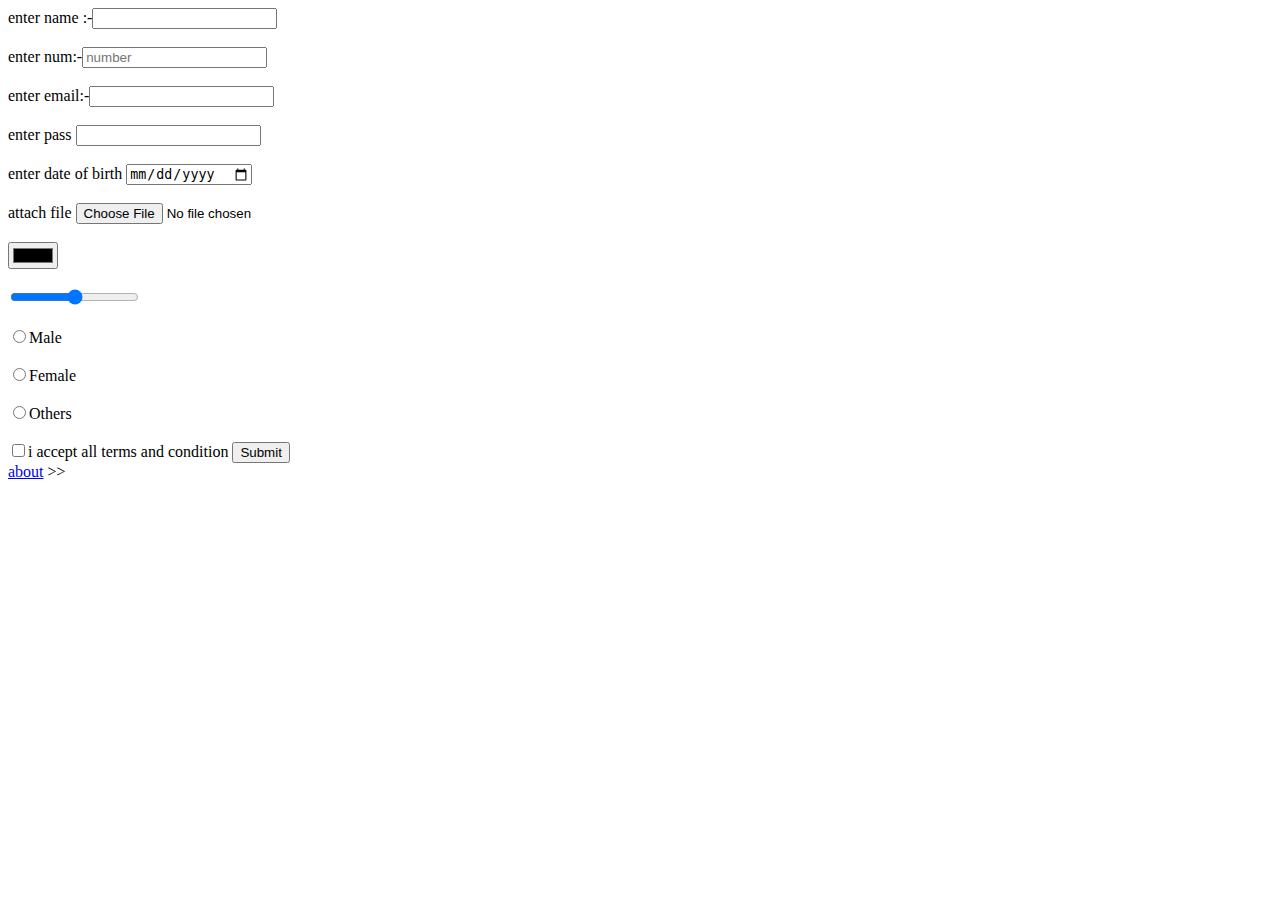
<file: hom.html>
<!DOCTYPE html>
<html lang="en">
<head>
    <meta charset="UTF-8">
    <meta name="viewport" content="width=device-width, initial-scale=1.0">
    <title>Document</title>
    <link rel="stylesheet" href="hom.css">
</head>
<body>   
    
<form>

 enter name :-<input type="text" required><br><br>
 enter num:-<input type="number" placeholder="number"><br><br>
 enter email:-<input type="email"><br><br>
 enter pass <input type="password"><br><br>
 enter date of birth <input type="date"><br><br>
 attach file <input type="file"><br><br>
 <input type="color" name="" id=""><br><br>
 <input type="range"><br><br>
 <input type="radio" name="gender">Male <br><br>
 <input type="radio" name="gender">Female <br><br>
 <input type="radio"  name="gender">Others <br><br>
 <input type="checkbox" >i accept all terms and condition
 <input type="submit">
</form>
<a href="home.html">about</a>
</body>
</html>>>
</file>
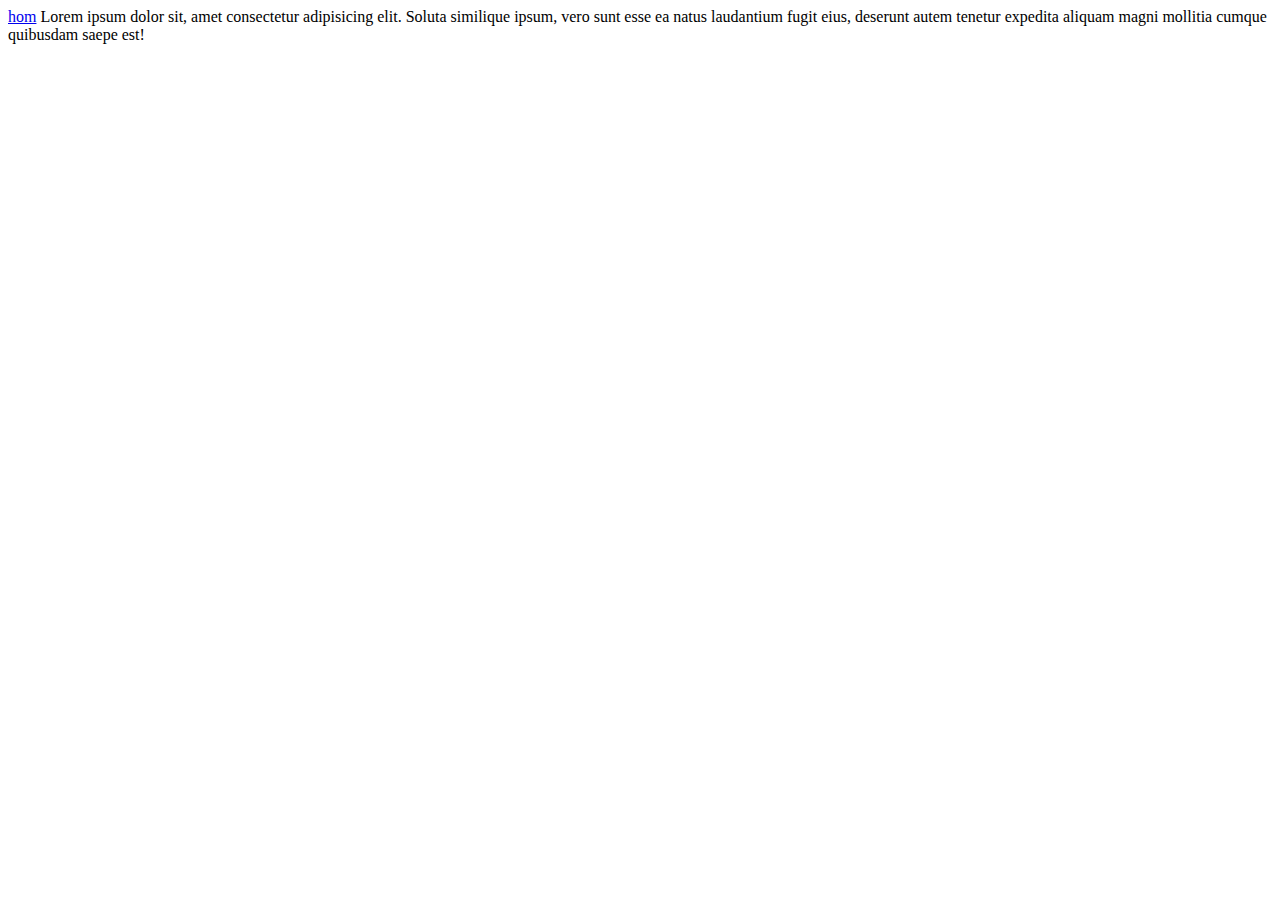
<file: home.html>
<html>
    <head>
        <body>

<a href="hom.html">hom</a>
Lorem ipsum dolor sit, amet consectetur adipisicing elit. Soluta similique ipsum, vero sunt esse ea natus laudantium fugit eius, deserunt autem tenetur expedita aliquam magni mollitia cumque quibusdam saepe est!

        </body>
    </head>
</html>
</file>
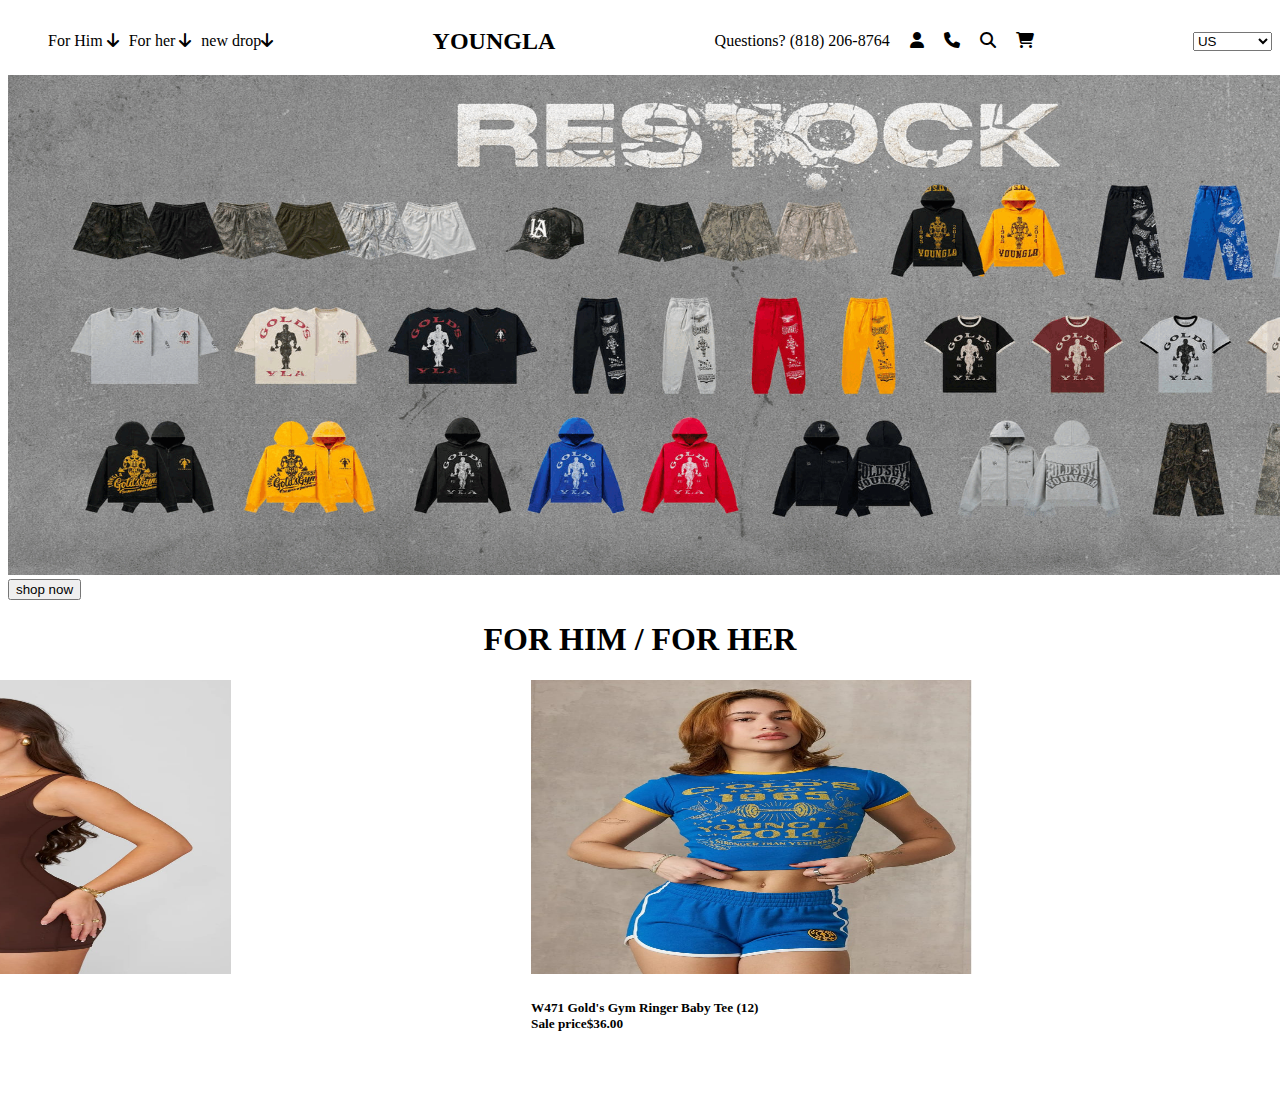
<file: youngla.html>
<!DOCTYPE html>
<html lang="en">
<head>
    <meta charset="UTF-8">
    <meta name="viewport" content="width=, initial-scale=1.0">
    <title>Document</title>
    <link rel="stylesheet" href="youngla.css">
    <link rel="stylesheet" href="https://cdnjs.cloudflare.com/ajax/libs/font-awesome/6.7.2/css/all.min.css" integrity="sha512-Evv84Mr4kqVGRNSgIGL/F/aIDqQb7xQ2vcrdIwxfjThSH8CSR7PBEakCr51Ck+w+/U6swU2Im1vVX0SVk9ABhg==" crossorigin="anonymous" referrerpolicy="no-referrer" />
</head>
<body>
    <header id="headpart">


     <nav>
<ul>
    <li>For Him <i class="fa-solid fa-arrow-down"></i></li>
    <li>For her <i class="fa-solid fa-arrow-down"></i></li>
    <li>new drop<i class="fa-solid fa-arrow-down"></i> </li>
    
</ul>
     </nav>
<h2>YOUNGLA </h2>

     <div class="headpart1">
        <span>Questions? (818) 206-8764</span>
        <i class="fa-solid fa-user"></i>
     <i class="fa-solid fa-phone"></i>
     <i class="fa-solid fa-magnifying-glass"></i>
     <i class="fa-solid fa-cart-shopping"></i>
     </div>
     <select>
        <option value="">US  </option>
        <option>EUROPE</option>
        <option>UK</option>
     </select>



    </header>
    <main>

      <section id="firstpage">
        <img src="homeimg1 (1).gif" alt="">
        <!-- < src="homeimg1 (1).gif" alt=""> -->
        <button>shop now</button>
      </section>
      <h1 class="h1">FOR HIM / FOR HER </h1>
     <section id="secondpage">
      <div>
      <img src="1youngla.jpg" alt="">
     <h5>2133 - Tree Camo Baggy Sweats
      Sale price <br>$55.00<br>
      Green Tree Camo<br>
      Tan Tree Camo<br>
      </h5>
    </div>
    <div id="2">
      <img src="youmgla.2.jpg" alt="">
      <h6>W354 Clean Girl Romper<br>
        Sale price$40.00
        </h6>
      </div>
      <div>
        <img src="youngla.3.jpg" alt="">
        <h5>W471 Gold's Gym Ringer Baby Tee
          (12) <br>
         Sale price$36.00</h5>
</div> </section>
    <section id="about page">
     </section>
      </main>

</body>
</html>
</file>
<file: hom.css>
.t1{
    color: blue;
    border: 2px dotted;
}
#t2{
    color: brown;
    border: 2px  dotted;
}
.wrapper{
    height: 100vh;
    display:grid ;
    grid-template-columns: repeat(4,auto);
    grid-template-rows: 300px;
    gap: 20px;
}
 
.ch1,.ch2,.ch3,.ch4{
    background-color: red;
border: 2px solid black;
}
@media screen and (min-width:450px) and (max-width:650px){
    .wrapper{
        grid-template-columns: repeat(2,auto);
        grid-template-rows: repeat(2,auto);
    }
}  
.head1{
    font-family: "rubik vinyl",  serif;
   }

.head2{
    font-family: jersey 15,serif;
} 
.ch1{
    height: 400px;
    width: 300px;
    /* background-image: url(download.jpg); */
    height:100vh;

} 
.ch1{
      grid-column-start: 1;
      grid-column-end: 4;
}
,.ch2
     grid-row-start:2;
    grid-row-end:4;

.ch5{
    grid-column-start: 2;
    grid-column-end: 4;
}
</file>
<file: youngla.css>
#headpart{
    width: 100%;
    display: flex;
    align-items: center;
    justify-content: space-between;

}
#headpart nav ul{
    width: 100%;
    display: flex;
    gap: 20%;
    list-style: none;
    gap: 10px;
}
.h2{
    font-style: italic;
    size: 10px;
}
.headpart1{
    display: flex;
    gap: 20px;
}
#firstpage img{
    
    height: 500px;
    width: 1500px;
}
.firstpage button{
    margin: 1100;
    color: black;
    align-items: center;
}
.h1{
    
 text-align: center;
}
#secondpage{
    /* height: 294px; */
    width: 100%;
    display: flex;
    justify-content: right;
    
}
#secondpage div img{
    height: 294px;
    width: 440.99px;
    padding-right: 300px;
}
</file>
